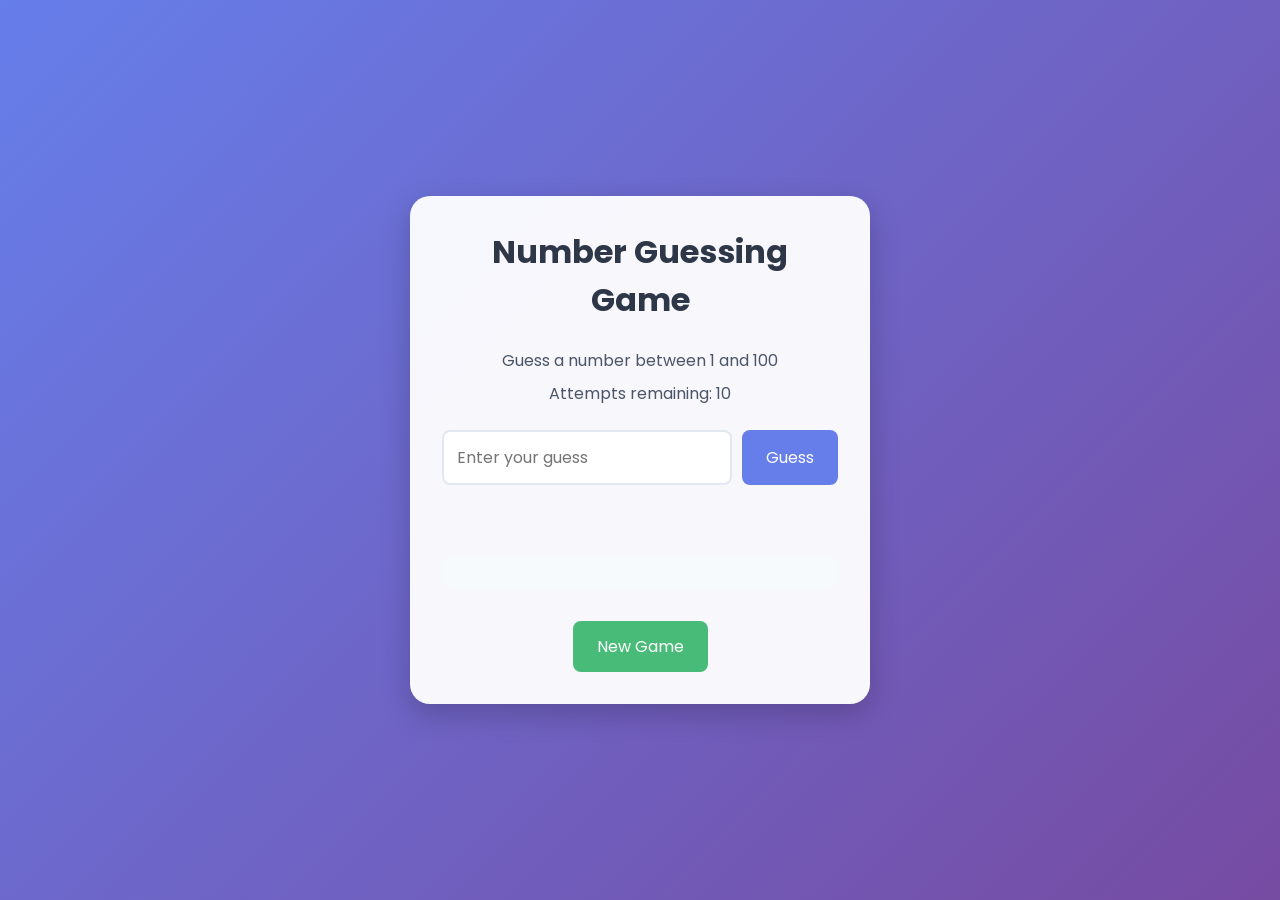
<file: number guessing game/index.html>
<!DOCTYPE html>
<html lang="en">
<head>
    <meta charset="UTF-8">
    <meta name="viewport" content="width=device-width, initial-scale=1.0">
    <title>Number Guessing Game</title>
    <link rel="stylesheet" href="styles.css">
    <link href="https://fonts.googleapis.com/css2?family=Poppins:wght@400;500;600&display=swap" rel="stylesheet">
</head>
<body>
    <div class="container">
        <div class="game-box">
            <h1>Number Guessing Game</h1>
            <div class="game-info">
                <p>Guess a number between <span id="min-number">1</span> and <span id="max-number">100</span></p>
                <p>Attempts remaining: <span id="attempts">10</span></p>
            </div>
            <div class="input-section">
                <input type="number" id="guess-input" placeholder="Enter your guess" min="1" max="100">
                <button id="guess-btn">Guess</button>
            </div>
            <div class="message" id="message"></div>
            <div class="history" id="history"></div>
            <button id="new-game" class="new-game-btn">New Game</button>
        </div>
    </div>
    <script src="script.js"></script>
</body>
</html>
</file>
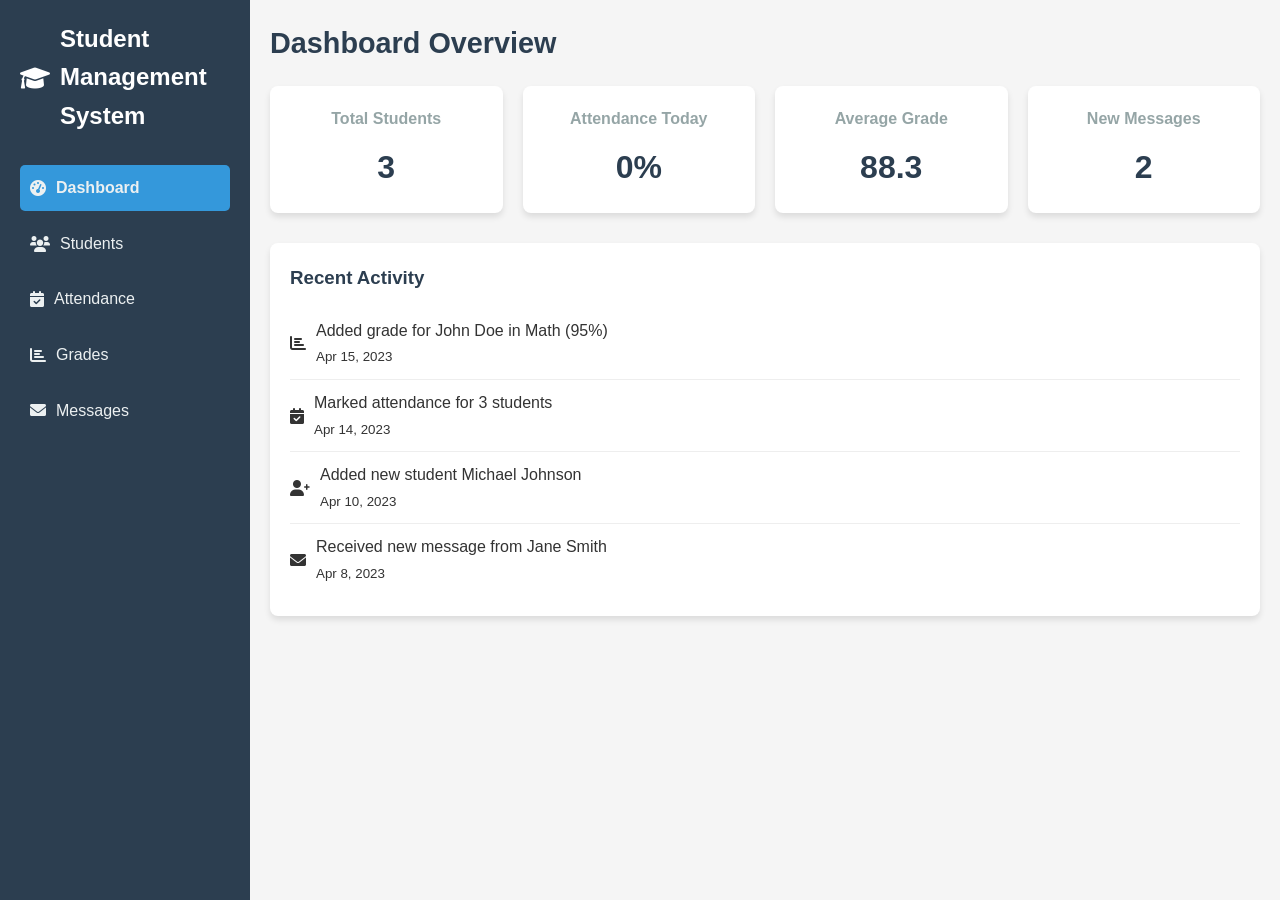
<file: student/student.html>
<!DOCTYPE html>
<html lang="en">
<head>
    <meta charset="UTF-8">
    <meta name="viewport" content="width=device-width, initial-scale=1.0">
    <title>Student Management System</title>
    <link rel="stylesheet" href="style.css">
    <link rel="stylesheet" href="https://cdnjs.cloudflare.com/ajax/libs/font-awesome/6.0.0-beta3/css/all.min.css">
</head>
<body>
    <div class="container">
        <header>
            <h1><i class="fas fa-graduation-cap"></i> Student Management System</h1>
            <nav>
                <ul>
                    <li><a href="#" class="active" data-section="dashboard"><i class="fas fa-tachometer-alt"></i> Dashboard</a></li>
                    <li><a href="#" data-section="students"><i class="fas fa-users"></i> Students</a></li>
                    <li><a href="#" data-section="attendance"><i class="fas fa-calendar-check"></i> Attendance</a></li>
                    <li><a href="#" data-section="grades"><i class="fas fa-chart-bar"></i> Grades</a></li>
                    <li><a href="#" data-section="messages"><i class="fas fa-envelope"></i> Messages</a></li>
                </ul>
            </nav>
        </header>

        <main>
            <!-- Dashboard Section -->
            <section id="dashboard" class="content-section active">
                <h2>Dashboard Overview</h2>
                <div class="stats-container">
                    <div class="stat-card">
                        <h3>Total Students</h3>
                        <p id="total-students">0</p>
                    </div>
                    <div class="stat-card">
                        <h3>Attendance Today</h3>
                        <p id="attendance-today">0%</p>
                    </div>
                    <div class="stat-card">
                        <h3>Average Grade</h3>
                        <p id="average-grade">0.0</p>
                    </div>
                    <div class="stat-card">
                        <h3>New Messages</h3>
                        <p id="new-messages">0</p>
                    </div>
                </div>
                <div class="recent-activity">
                    <h3>Recent Activity</h3>
                    <ul id="activity-list">
                        <!-- Activity items will be added here by JavaScript -->
                    </ul>
                </div>
            </section>

            <!-- Students Section -->
            <section id="students" class="content-section">
                <div class="section-header">
                    <h2>Student Records</h2>
                    <button id="add-student-btn" class="btn-primary"><i class="fas fa-plus"></i> Add Student</button>
                </div>
                <div class="search-bar">
                    <input type="text" id="student-search" placeholder="Search students...">
                    <button class="btn-search"><i class="fas fa-search"></i></button>
                </div>
                <table id="students-table">
                    <thead>
                        <tr>
                            <th>ID</th>
                            <th>Name</th>
                            <th>Email</th>
                            <th>Phone</th>
                            <th>Grade Level</th>
                            <th>Actions</th>
                        </tr>
                    </thead>
                    <tbody>
                        <!-- Student data will be added here by JavaScript -->
                    </tbody>
                </table>
            </section>

            <!-- Attendance Section -->
            <section id="attendance" class="content-section">
                <div class="section-header">
                    <h2>Attendance Tracking</h2>
                    <div class="date-selector">
                        <input type="date" id="attendance-date">
                        <button class="btn-primary" id="mark-attendance-btn"><i class="fas fa-check-circle"></i> Mark Attendance</button>
                    </div>
                </div>
                <div class="attendance-summary">
                    <h3>Today's Attendance: <span id="attendance-percentage">0%</span></h3>
                    <div class="progress-bar">
                        <div class="progress" id="attendance-progress"></div>
                    </div>
                </div>
                <table id="attendance-table">
                    <thead>
                        <tr>
                            <th>Student ID</th>
                            <th>Name</th>
                            <th>Status</th>
                            <th>Date</th>
                            <th>Actions</th>
                        </tr>
                    </thead>
                    <tbody>
                        <!-- Attendance data will be added here by JavaScript -->
                    </tbody>
                </table>
            </section>

            <!-- Grades Section -->
            <section id="grades" class="content-section">
                <div class="section-header">
                    <h2>Grade Management</h2>
                    <button id="add-grade-btn" class="btn-primary"><i class="fas fa-plus"></i> Add Grade</button>
                </div>
                <div class="grade-filters">
                    <select id="grade-student-filter">
                        <option value="">All Students</option>
                        <!-- Student options will be added here by JavaScript -->
                    </select>
                    <select id="grade-subject-filter">
                        <option value="">All Subjects</option>
                        <option value="Math">Math</option>
                        <option value="Science">Science</option>
                        <option value="English">English</option>
                        <option value="History">History</option>
                    </select>
                </div>
                <table id="grades-table">
                    <thead>
                        <tr>
                            <th>Student ID</th>
                            <th>Name</th>
                            <th>Subject</th>
                            <th>Grade</th>
                            <th>Date</th>
                            <th>Actions</th>
                        </tr>
                    </thead>
                    <tbody>
                        <!-- Grade data will be added here by JavaScript -->
                    </tbody>
                </table>
            </section>

            <!-- Messages Section -->
            <section id="messages" class="content-section">
                <div class="section-header">
                    <h2>Messages</h2>
                    <button id="new-message-btn" class="btn-primary"><i class="fas fa-envelope"></i> New Message</button>
                </div>
                <div class="messages-container">
                    <div class="message-list">
                        <div class="message-search">
                            <input type="text" placeholder="Search messages...">
                            <button class="btn-search"><i class="fas fa-search"></i></button>
                        </div>
                        <ul id="message-threads">
                            <!-- Message threads will be added here by JavaScript -->
                        </ul>
                    </div>
                    <div class="message-content">
                        <div class="message-header">
                            <h3 id="message-subject">Select a message to view</h3>
                            <div class="message-meta">
                                <span id="message-sender"></span>
                                <span id="message-date"></span>
                            </div>
                        </div>
                        <div class="message-body" id="message-body">
                            <p>Select a message from the list to view its contents.</p>
                        </div>
                        <div class="message-reply">
                            <textarea id="reply-text" placeholder="Type your reply here..."></textarea>
                            <button class="btn-primary" id="send-reply-btn">Send Reply</button>
                        </div>
                    </div>
                </div>
            </section>
        </main>

        <!-- Modal for adding/editing students -->
        <div id="student-modal" class="modal">
            <div class="modal-content">
                <span class="close-btn">&times;</span>
                <h2 id="modal-student-title">Add New Student</h2>
                <form id="student-form">
                    <input type="hidden" id="student-id">
                    <div class="form-group">
                        <label for="first-name">First Name</label>
                        <input type="text" id="first-name" required>
                    </div>
                    <div class="form-group">
                        <label for="last-name">Last Name</label>
                        <input type="text" id="last-name" required>
                    </div>
                    <div class="form-group">
                        <label for="email">Email</label>
                        <input type="email" id="email" required>
                    </div>
                    <div class="form-group">
                        <label for="phone">Phone</label>
                        <input type="tel" id="phone">
                    </div>
                    <div class="form-group">
                        <label for="grade-level">Grade Level</label>
                        <select id="grade-level" required>
                            <option value="">Select Grade</option>
                            <option value="Freshman">Freshman</option>
                            <option value="Sophomore">Sophomore</option>
                            <option value="Junior">Junior</option>
                            <option value="Senior">Senior</option>
                        </select>
                    </div>
                    <div class="form-group">
                        <label for="address">Address</label>
                        <textarea id="address"></textarea>
                    </div>
                    <button type="submit" class="btn-primary">Save</button>
                </form>
            </div>
        </div>

        <!-- Modal for adding grades -->
        <div id="grade-modal" class="modal">
            <div class="modal-content">
                <span class="close-btn">&times;</span>
                <h2>Add Grade</h2>
                <form id="grade-form">
                    <div class="form-group">
                        <label for="grade-student">Student</label>
                        <select id="grade-student" required>
                            <!-- Student options will be added here by JavaScript -->
                        </select>
                    </div>
                    <div class="form-group">
                        <label for="grade-subject">Subject</label>
                        <select id="grade-subject" required>
                            <option value="">Select Subject</option>
                            <option value="Math">Math</option>
                            <option value="Science">Science</option>
                            <option value="English">English</option>
                            <option value="History">History</option>
                        </select>
                    </div>
                    <div class="form-group">
                        <label for="grade-value">Grade</label>
                        <input type="number" id="grade-value" min="0" max="100" required>
                    </div>
                    <div class="form-group">
                        <label for="grade-date">Date</label>
                        <input type="date" id="grade-date" required>
                    </div>
                    <div class="form-group">
                        <label for="grade-notes">Notes</label>
                        <textarea id="grade-notes"></textarea>
                    </div>
                    <button type="submit" class="btn-primary">Save Grade</button>
                </form>
            </div>
        </div>

        <!-- Modal for new message -->
        <div id="message-modal" class="modal">
            <div class="modal-content">
                <span class="close-btn">&times;</span>
                <h2>New Message</h2>
                <form id="message-form">
                    <div class="form-group">
                        <label for="message-recipient">Recipient</label>
                        <select id="message-recipient" required>
                            <!-- Recipient options will be added here by JavaScript -->
                        </select>
                    </div>
                    <div class="form-group">
                        <label for="message-subject-input">Subject</label>
                        <input type="text" id="message-subject-input" required>
                    </div>
                    <div class="form-group">
                        <label for="message-content">Message</label>
                        <textarea id="message-content" required></textarea>
                    </div>
                    <button type="submit" class="btn-primary">Send Message</button>
                </form>
            </div>
        </div>
    </div>

    <script src="script.js"></script>
</body>
</html>
</file>
<file: number guessing game/styles.css>
* {
    margin: 0;
    padding: 0;
    box-sizing: border-box;
    font-family: 'Poppins', sans-serif;
}

body {
    min-height: 100vh;
    background: linear-gradient(135deg, #667eea 0%, #764ba2 100%);
    display: flex;
    justify-content: center;
    align-items: center;
}

.container {
    width: 100%;
    max-width: 500px;
    padding: 20px;
}

.game-box {
    background: rgba(255, 255, 255, 0.95);
    padding: 2rem;
    border-radius: 20px;
    box-shadow: 0 10px 30px rgba(0, 0, 0, 0.2);
    text-align: center;
}

h1 {
    color: #2d3748;
    margin-bottom: 1.5rem;
    font-size: 2rem;
}

.game-info {
    margin-bottom: 1.5rem;
    color: #4a5568;
}

.game-info p {
    margin: 0.5rem 0;
}

.input-section {
    display: flex;
    gap: 10px;
    margin-bottom: 1.5rem;
}

input[type="number"] {
    flex: 1;
    padding: 0.8rem;
    border: 2px solid #e2e8f0;
    border-radius: 8px;
    font-size: 1rem;
    transition: border-color 0.3s ease;
}

input[type="number"]:focus {
    outline: none;
    border-color: #667eea;
}

button {
    padding: 0.8rem 1.5rem;
    border: none;
    border-radius: 8px;
    background: #667eea;
    color: white;
    font-size: 1rem;
    cursor: pointer;
    transition: all 0.3s ease;
}

button:hover {
    background: #5a67d8;
    transform: translateY(-2px);
}

.message {
    margin: 1rem 0;
    min-height: 2rem;
    font-weight: 500;
}

.message.success {
    color: #48bb78;
}

.message.error {
    color: #f56565;
}

.history {
    margin: 1rem 0;
    padding: 1rem;
    background: #f7fafc;
    border-radius: 8px;
    max-height: 150px;
    overflow-y: auto;
}

.history-item {
    padding: 0.5rem;
    margin: 0.25rem 0;
    border-radius: 4px;
    background: white;
    box-shadow: 0 1px 3px rgba(0, 0, 0, 0.1);
}

.new-game-btn {
    background: #48bb78;
    margin-top: 1rem;
}

.new-game-btn:hover {
    background: #38a169;
}

@keyframes shake {
    0%, 100% { transform: translateX(0); }
    25% { transform: translateX(-5px); }
    75% { transform: translateX(5px); }
}

.shake {
    animation: shake 0.5s ease-in-out;
}
</file>
<file: student/style.css>
/* Global Styles */
:root {
  --primary-color: #3498db;
  --secondary-color: #2980b9;
  --accent-color: #e74c3c;
  --light-color: #ecf0f1;
  --dark-color: #2c3e50;
  --success-color: #2ecc71;
  --warning-color: #f39c12;
  --danger-color: #e74c3c;
  --gray-color: #95a5a6;
  --white-color: #ffffff;
  --shadow: 0 4px 6px rgba(0, 0, 0, 0.1);
}

* {
  margin: 0;
  padding: 0;
  box-sizing: border-box;
  font-family: 'Segoe UI', Tahoma, Geneva, Verdana, sans-serif;
}

body {
  background-color: #f5f5f5;
  color: #333;
  line-height: 1.6;
}

.container {
  display: flex;
  min-height: 100vh;
}

/* Header Styles */
header {
  background-color: var(--dark-color);
  color: var(--white-color);
  width: 250px;
  padding: 20px;
  position: fixed;
  height: 100%;
  overflow-y: auto;
}

header h1 {
  font-size: 1.5rem;
  margin-bottom: 30px;
  display: flex;
  align-items: center;
  gap: 10px;
}

header nav ul {
  list-style: none;
}

header nav ul li {
  margin-bottom: 10px;
}

header nav ul li a {
  color: var(--light-color);
  text-decoration: none;
  display: flex;
  align-items: center;
  gap: 10px;
  padding: 10px;
  border-radius: 5px;
  transition: all 0.3s ease;
}

header nav ul li a:hover {
  background-color: var(--primary-color);
}

header nav ul li a.active {
  background-color: var(--primary-color);
  font-weight: bold;
}

/* Main Content Styles */
main {
  flex: 1;
  margin-left: 250px;
  padding: 20px;
}

.content-section {
  display: none;
  animation: fadeIn 0.5s ease;
}

.content-section.active {
  display: block;
}

@keyframes fadeIn {
  from { opacity: 0; }
  to { opacity: 1; }
}

h2 {
  color: var(--dark-color);
  margin-bottom: 20px;
  font-size: 1.8rem;
}

.section-header {
  display: flex;
  justify-content: space-between;
  align-items: center;
  margin-bottom: 20px;
}

/* Button Styles */
.btn {
  padding: 8px 15px;
  border: none;
  border-radius: 5px;
  cursor: pointer;
  font-weight: 500;
  transition: all 0.3s ease;
  display: inline-flex;
  align-items: center;
  gap: 5px;
}

.btn-primary {
  background-color: var(--primary-color);
  color: var(--white-color);
}

.btn-primary:hover {
  background-color: var(--secondary-color);
}

.btn-danger {
  background-color: var(--danger-color);
  color: var(--white-color);
}

.btn-danger:hover {
  background-color: #c0392b;
}

.btn-warning {
  background-color: var(--warning-color);
  color: var(--white-color);
}

.btn-warning:hover {
  background-color: #e67e22;
}

.btn-search {
  padding: 8px 15px;
  background-color: var(--primary-color);
  color: white;
  border: none;
  border-radius: 0 5px 5px 0;
  cursor: pointer;
}

/* Dashboard Styles */
.stats-container {
  display: grid;
  grid-template-columns: repeat(auto-fit, minmax(200px, 1fr));
  gap: 20px;
  margin-bottom: 30px;
}

.stat-card {
  background-color: var(--white-color);
  padding: 20px;
  border-radius: 8px;
  box-shadow: var(--shadow);
  text-align: center;
}

.stat-card h3 {
  color: var(--gray-color);
  font-size: 1rem;
  margin-bottom: 10px;
}

.stat-card p {
  font-size: 2rem;
  font-weight: bold;
  color: var(--dark-color);
}

.recent-activity {
  background-color: var(--white-color);
  padding: 20px;
  border-radius: 8px;
  box-shadow: var(--shadow);
}

.recent-activity h3 {
  margin-bottom: 15px;
  color: var(--dark-color);
}

#activity-list {
  list-style: none;
}

#activity-list li {
  padding: 10px 0;
  border-bottom: 1px solid #eee;
  display: flex;
  align-items: center;
  gap: 10px;
}

#activity-list li:last-child {
  border-bottom: none;
}

/* Table Styles */
table {
  width: 100%;
  border-collapse: collapse;
  background-color: var(--white-color);
  box-shadow: var(--shadow);
  border-radius: 8px;
  overflow: hidden;
}

th, td {
  padding: 12px 15px;
  text-align: left;
  border-bottom: 1px solid #eee;
}

th {
  background-color: var(--primary-color);
  color: var(--white-color);
  font-weight: 500;
}

tr:hover {
  background-color: #f5f5f5;
}

.actions {
  display: flex;
  gap: 5px;
}

/* Search Bar Styles */
.search-bar {
  display: flex;
  margin-bottom: 20px;
}

.search-bar input {
  flex: 1;
  padding: 10px;
  border: 1px solid #ddd;
  border-radius: 5px 0 0 5px;
  outline: none;
}

/* Attendance Styles */
.attendance-summary {
  background-color: var(--white-color);
  padding: 20px;
  border-radius: 8px;
  box-shadow: var(--shadow);
  margin-bottom: 20px;
}

.progress-bar {
  height: 20px;
  background-color: #eee;
  border-radius: 10px;
  margin-top: 10px;
  overflow: hidden;
}

.progress {
  height: 100%;
  background-color: var(--success-color);
  width: 0%;
  transition: width 0.5s ease;
}

.date-selector {
  display: flex;
  gap: 10px;
}

.date-selector input {
  padding: 8px;
  border: 1px solid #ddd;
  border-radius: 5px;
}

/* Grade Filters */
.grade-filters {
  display: flex;
  gap: 10px;
  margin-bottom: 20px;
}

.grade-filters select {
  padding: 8px;
  border: 1px solid #ddd;
  border-radius: 5px;
  min-width: 150px;
}

/* Messages Styles */
.messages-container {
  display: flex;
  gap: 20px;
  background-color: var(--white-color);
  border-radius: 8px;
  box-shadow: var(--shadow);
  overflow: hidden;
}

.message-list {
  width: 300px;
  border-right: 1px solid #eee;
}

.message-search {
  padding: 15px;
  border-bottom: 1px solid #eee;
  display: flex;
}

.message-search input {
  flex: 1;
  padding: 8px;
  border: 1px solid #ddd;
  border-radius: 5px 0 0 5px;
  outline: none;
}

#message-threads {
  list-style: none;
  height: calc(100vh - 200px);
  overflow-y: auto;
}

#message-threads li {
  padding: 15px;
  border-bottom: 1px solid #eee;
  cursor: pointer;
  transition: background-color 0.3s ease;
}

#message-threads li:hover {
  background-color: #f5f5f5;
}

#message-threads li.unread {
  font-weight: bold;
  background-color: #e8f4fc;
}

.message-content {
  flex: 1;
  display: flex;
  flex-direction: column;
}

.message-header {
  padding: 20px;
  border-bottom: 1px solid #eee;
}

.message-meta {
  display: flex;
  justify-content: space-between;
  color: var(--gray-color);
  font-size: 0.9rem;
  margin-top: 10px;
}

.message-body {
  padding: 20px;
  flex: 1;
  overflow-y: auto;
}

.message-reply {
  padding: 20px;
  border-top: 1px solid #eee;
}

.message-reply textarea {
  width: 100%;
  padding: 10px;
  border: 1px solid #ddd;
  border-radius: 5px;
  min-height: 100px;
  margin-bottom: 10px;
  resize: vertical;
}

/* Modal Styles */
.modal {
  display: none;
  position: fixed;
  top: 0;
  left: 0;
  width: 100%;
  height: 100%;
  background-color: rgba(0, 0, 0, 0.5);
  z-index: 1000;
  justify-content: center;
  align-items: center;
}

.modal-content {
  background-color: var(--white-color);
  padding: 25px;
  border-radius: 8px;
  width: 90%;
  max-width: 500px;
  max-height: 90vh;
  overflow-y: auto;
  position: relative;
}

.close-btn {
  position: absolute;
  top: 15px;
  right: 15px;
  font-size: 1.5rem;
  cursor: pointer;
  color: var(--gray-color);
}

.close-btn:hover {
  color: var(--dark-color);
}

.form-group {
  margin-bottom: 15px;
}

.form-group label {
  display: block;
  margin-bottom: 5px;
  font-weight: 500;
}

.form-group input,
.form-group select,
.form-group textarea {
  width: 100%;
  padding: 10px;
  border: 1px solid #ddd;
  border-radius: 5px;
  font-size: 1rem;
}

.form-group textarea {
  min-height: 100px;
  resize: vertical;
}

/* Responsive Styles */
@media (max-width: 768px) {
  .container {
      flex-direction: column;
  }

  header {
      width: 100%;
      position: relative;
      height: auto;
  }

  main {
      margin-left: 0;
  }

  .stats-container {
      grid-template-columns: 1fr 1fr;
  }

  .messages-container {
      flex-direction: column;
  }

  .message-list {
      width: 100%;
      border-right: none;
      border-bottom: 1px solid #eee;
  }

  #message-threads {
      height: auto;
      max-height: 300px;
  }
}

@media (max-width: 480px) {
  .stats-container {
      grid-template-columns: 1fr;
  }

  .section-header {
      flex-direction: column;
      align-items: flex-start;
      gap: 10px;
  }

  table {
      display: block;
      overflow-x: auto;
  }
}
</file>
